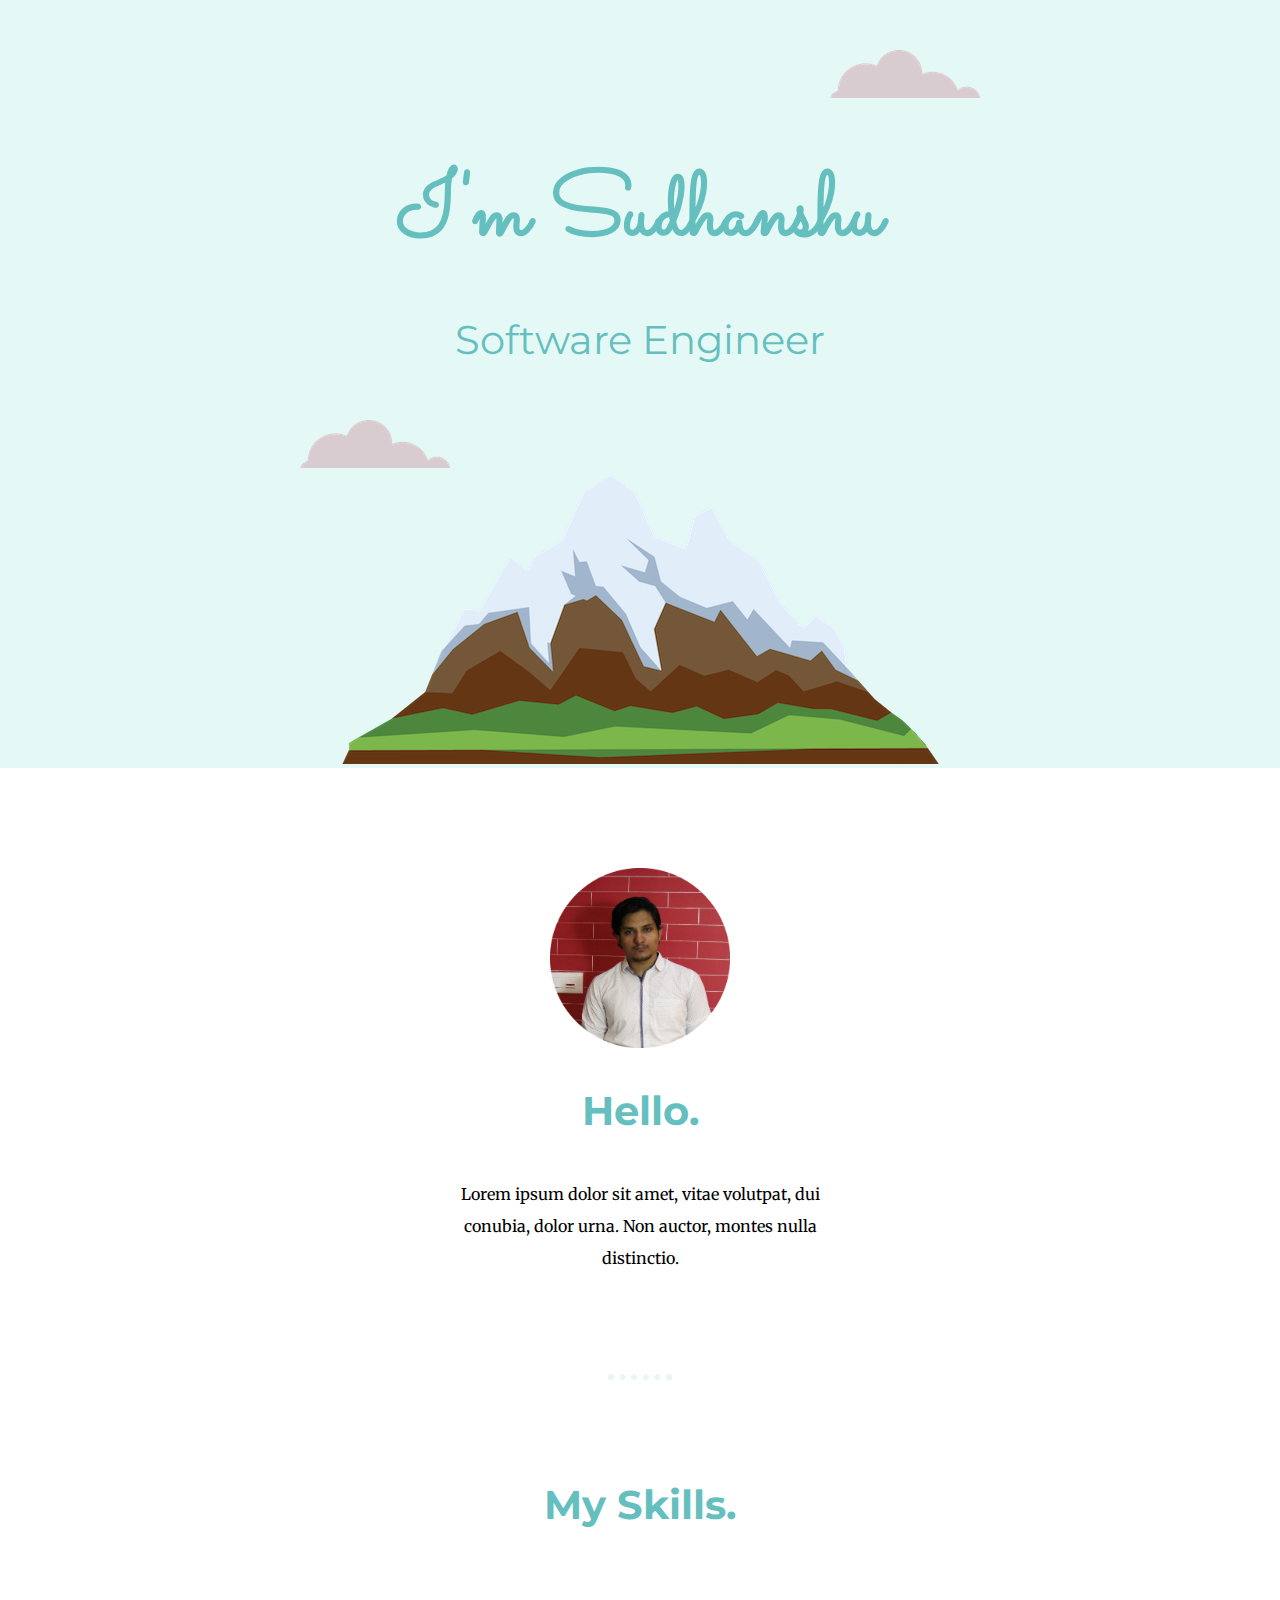
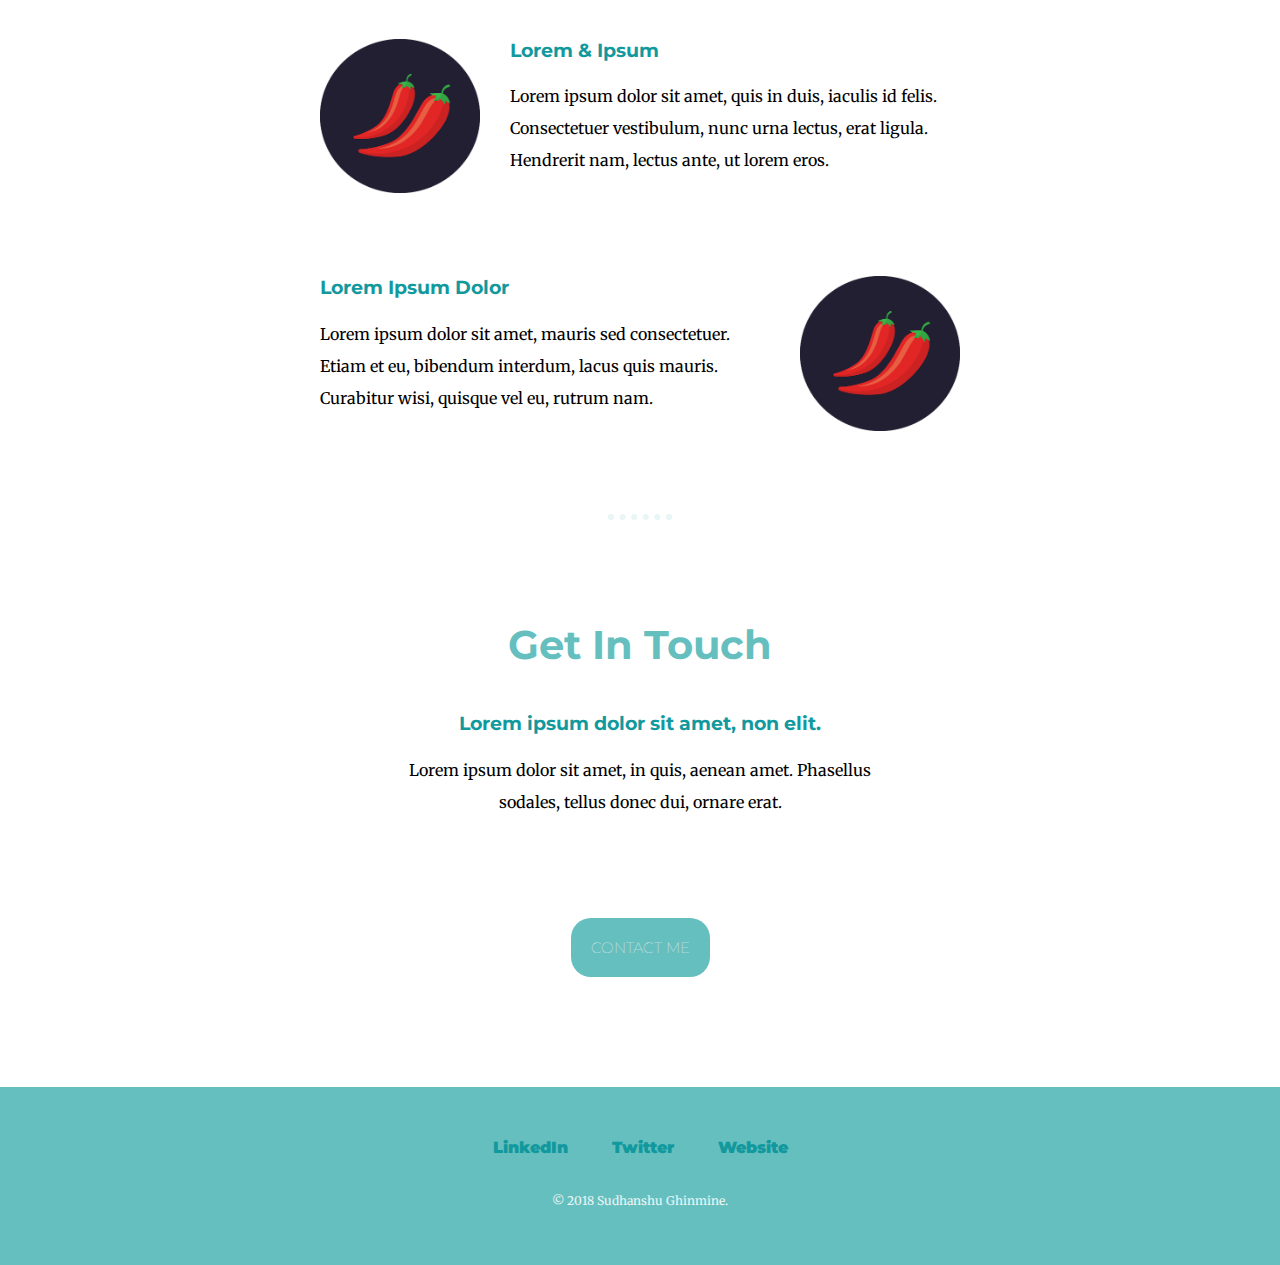
<file: index.html>
<!DOCTYPE html>
<html lang="en">
  <head>
    <meta charset="UTF-8" />
    <meta http-equiv="X-UA-Compatible" content="IE=edge" />
    <meta name="viewport" content="width=device-width, initial-scale=1.0" />
    <title>Sudhanshu Ghinmine</title>
    <link rel="stylesheet" href="css/styles.css" />
    <link rel="icon" href="css/SGFavicon.ico" />
    <link rel="preconnect" href="https://fonts.googleapis.com" />
    <link rel="preconnect" href="https://fonts.gstatic.com" crossorigin />
    <link
      href="https://fonts.googleapis.com/css2?family=Merriweather:wght@300&family=Montserrat:wght@100&family=Sacramento&display=swap"
      rel="stylesheet"
    />
  </head>
  <body>
    <div class="top-container">
      <img class="top-cloud" src="images/cloud.png" alt="cloud-image" />
      <h1>I'm Sudhanshu</h1>
      <h2 class="sub-title">Software Engineer</h2>
      <img class="bottom-cloud" src="images/cloud.png" alt="cloud-image" />
      <img src="images/mountain.png" alt="mountain-image" />
    </div>
    <div class="middle-container">
      <div class="profile">
        <img class="profile-img" src="images/Sudhanshu.png" alt="" />
        <h2>Hello.</h2>
        <p class="intro">
          Lorem ipsum dolor sit amet, vitae volutpat, dui conubia, dolor urna.
          Non auctor, montes nulla distinctio.
        </p>
      </div>
      <hr />
      <div class="skills">
        <h2>My Skills.</h2>
        <div class="skill-row">
          <img class="chilli-img-1" src="images/chillies.png" alt="" />
          <h3>Lorem & Ipsum</h3>
          <p>
            Lorem ipsum dolor sit amet, quis in duis, iaculis id felis.
            Consectetuer vestibulum, nunc urna lectus, erat ligula. Hendrerit
            nam, lectus ante, ut lorem eros.
          </p>
        </div>
        <div class="skill-row">
          <img class="chilli-img-2" src="images/chillies.png" alt="" />
          <h3>Lorem Ipsum Dolor</h3>
          <p>
            Lorem ipsum dolor sit amet, mauris sed consectetuer. Etiam et eu,
            bibendum interdum, lacus quis mauris. Curabitur wisi, quisque vel
            eu, rutrum nam.
          </p>
        </div>
      </div>
      <hr />
      <div class="contact-me">
        <h2>Get In Touch</h2>
        <h3>Lorem ipsum dolor sit amet, non elit.</h3>
        <p class="contact-message">
          Lorem ipsum dolor sit amet, in quis, aenean amet. Phasellus sodales,
          tellus donec dui, ornare erat.
        </p>
        <a class="contact-button" href="mailto:sghinmine311@gmail.com">CONTACT ME</a>
      </div>
    </div>

    <div class="bottom-container">
      <a class="footer-link" href="https://www.linkedin.com/">LinkedIn</a>
      <a class="footer-link" href="https://twitter.com/">Twitter</a>
      <a class="footer-link" href="https://www.appbrewery.co/">Website</a>
      <p class="copyright">© 2018 Sudhanshu Ghinmine.</p>
    </div>
  </body>
</html>
</file>
<file: css/styles.css>
body{
    margin: 0;
    text-align: center;
    font-family: 'Merriweather', serif;
}

.profile-img {
    height: 180px;
    width: 180px;
}

h1 {
    margin: 50px auto 0px auto;
    font-family: 'Sacramento', cursive;
    font-size: 90px;
    color: #66BFBF;
}

h2 {
    font-family: 'Montserrat', sans-serif;
    font-size: 40px; 
    color: #66BFBF;
    padding-bottom: 10px;
}

.sub-title {
    font-weight: normal;
}

.skill-row {
    width: 50%;
    margin: 100px auto 100px auto; 
    text-align: left;   
}

.chilli-img-1 {
    width: 25%;
    float: left;
    margin-right: 30px;
}

.chilli-img-2 {
    width: 25%;
    float: right;
    margin-left: 30px;
}

h3 {
    font-family: 'Montserrat', sans-serif;
    color: #11999E;
}

p {
    line-height: 2;
}

hr {
    border: dotted #EAF6F6 6px;
    border-bottom: none;
    width: 4%;
    margin: 100px auto;
}

.top-cloud {
    position: absolute;
    right: 300px;
    top: 50px
}

.bottom-cloud {
    position: absolute;
    left: 300px;
    bottom: 300px;
}

.top-container {
    background-color: #E4F9F5;
    position: relative;
    padding-top: 100px;
}

.middle-container {
    margin: 100px 0;
}

.bottom-container {
    background-color: #66BFBF;
    padding: 50px 0 20px;
}

.intro {
    margin: auto;
    width: 30%;
}

.copyright {
    color: #EAF6F6;
    font-size: 0.75rem;
    padding: 20px 10px;
}

a {
    font-family: 'Montserrat', sans-serif;
    font-weight: 900;
    margin: 10px 20px;
    color: #11999E;
    text-decoration: none;
}

a:hover {
    color: #EAF6F6;
}

.contact-message {
    width: 40%;
    margin: auto;
}

.contact-button {
    background-color: #66BFBF;
    -webkit-border-radius: 20px;
    -moz-border-radius: 20px;
    border-radius: 20px;
    color: whitesmoke;
    size: 200px;
    font-family: 'Montserrat', sans-serif;
    font-size: 15px;
    font-weight: 100;
    padding: 20px;
    margin-top: 100px;
    text-decoration: none;
    display: inline-block;
    cursor: pointer;
    text-align: center;
 }
 
 .contact-button:hover {
    background: #a6dfdf;
    -webkit-border-radius: 20px;
    -moz-border-radius: 20px;
    border-radius: 20px;
    text-decoration: none;
 }
</file>
